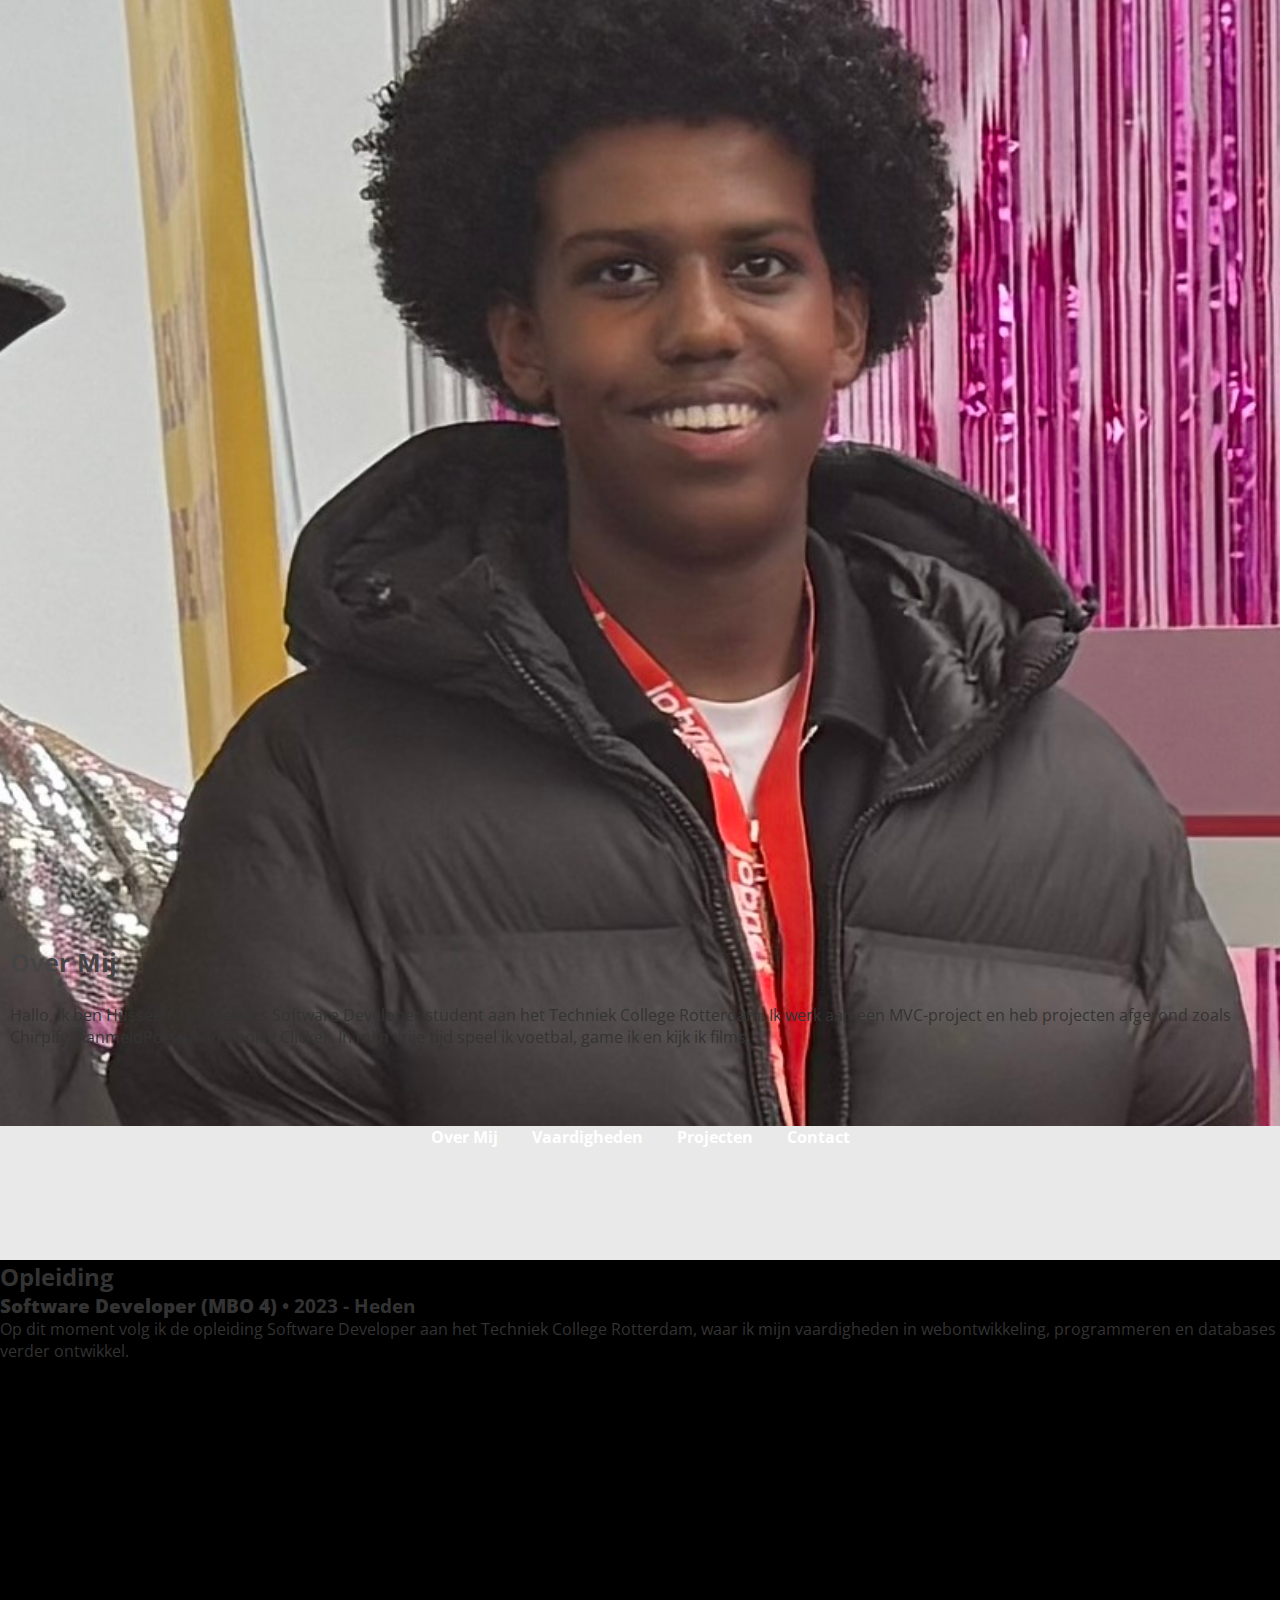
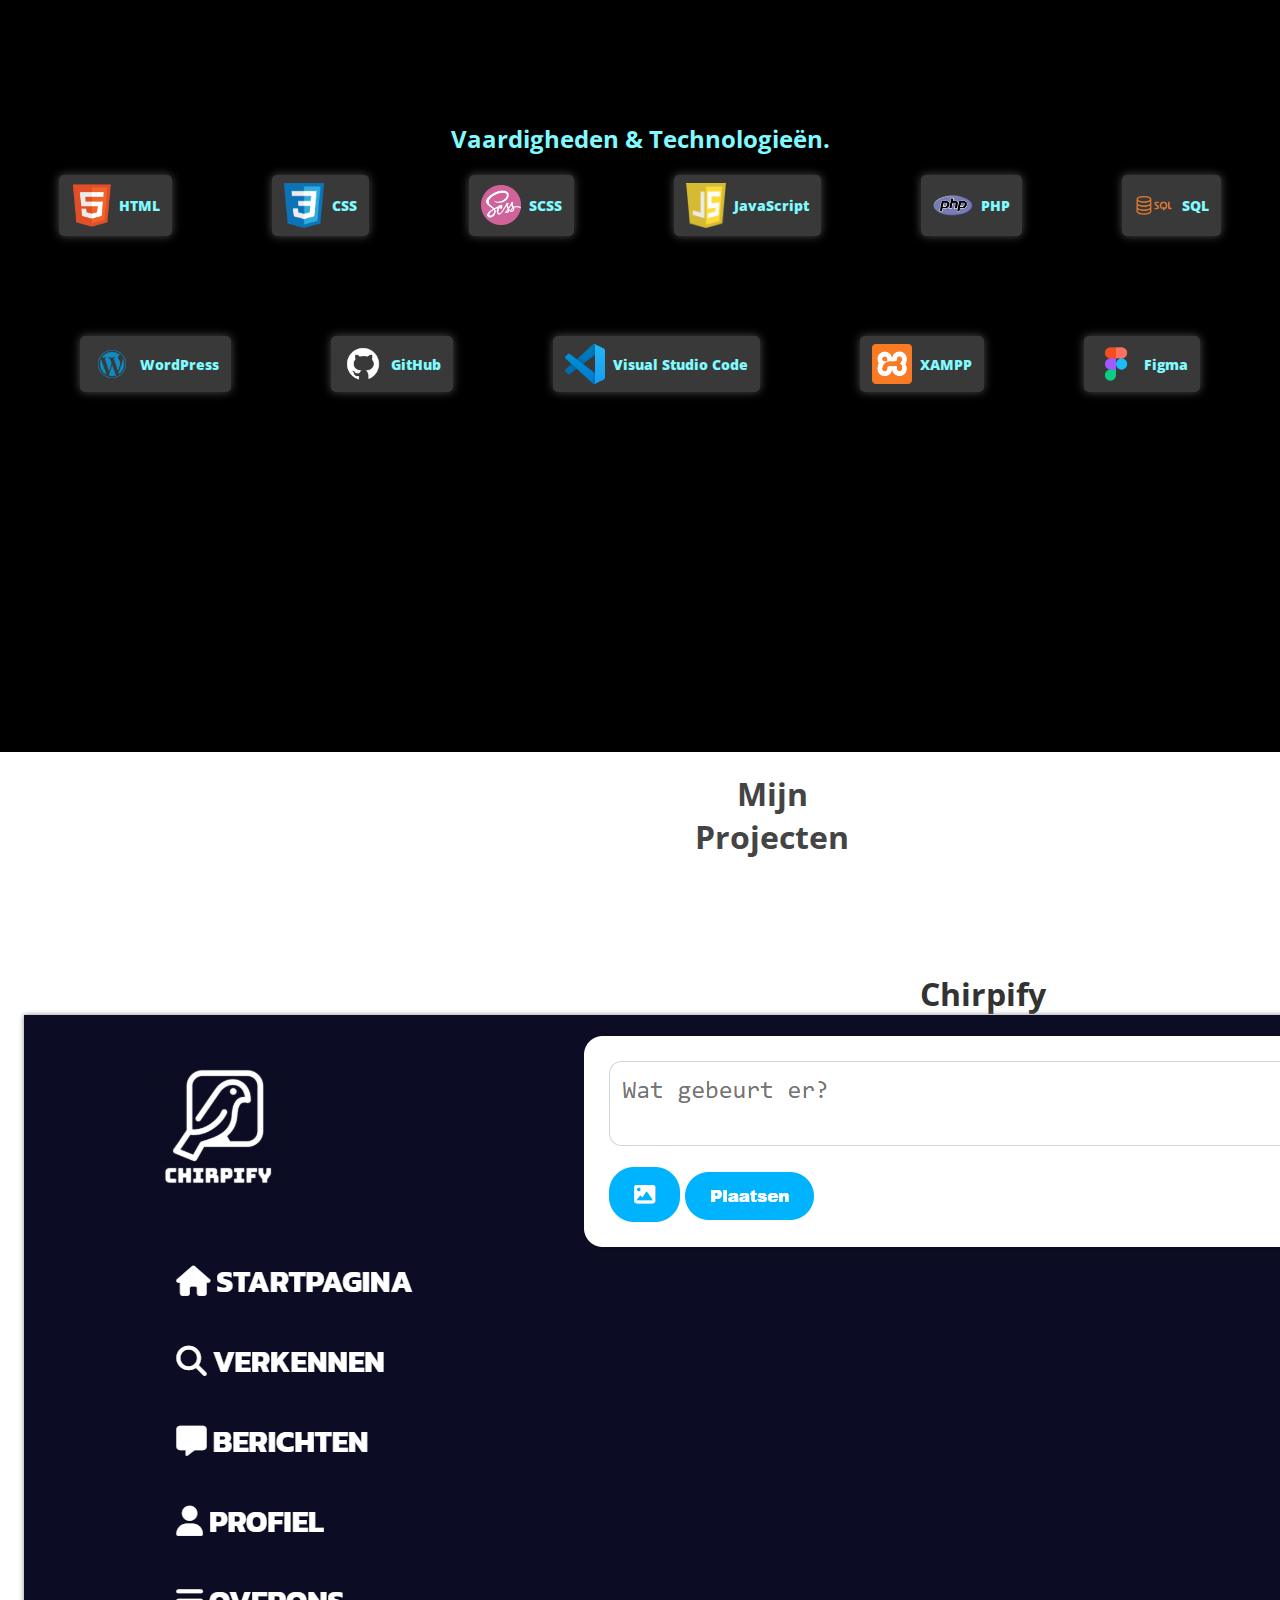
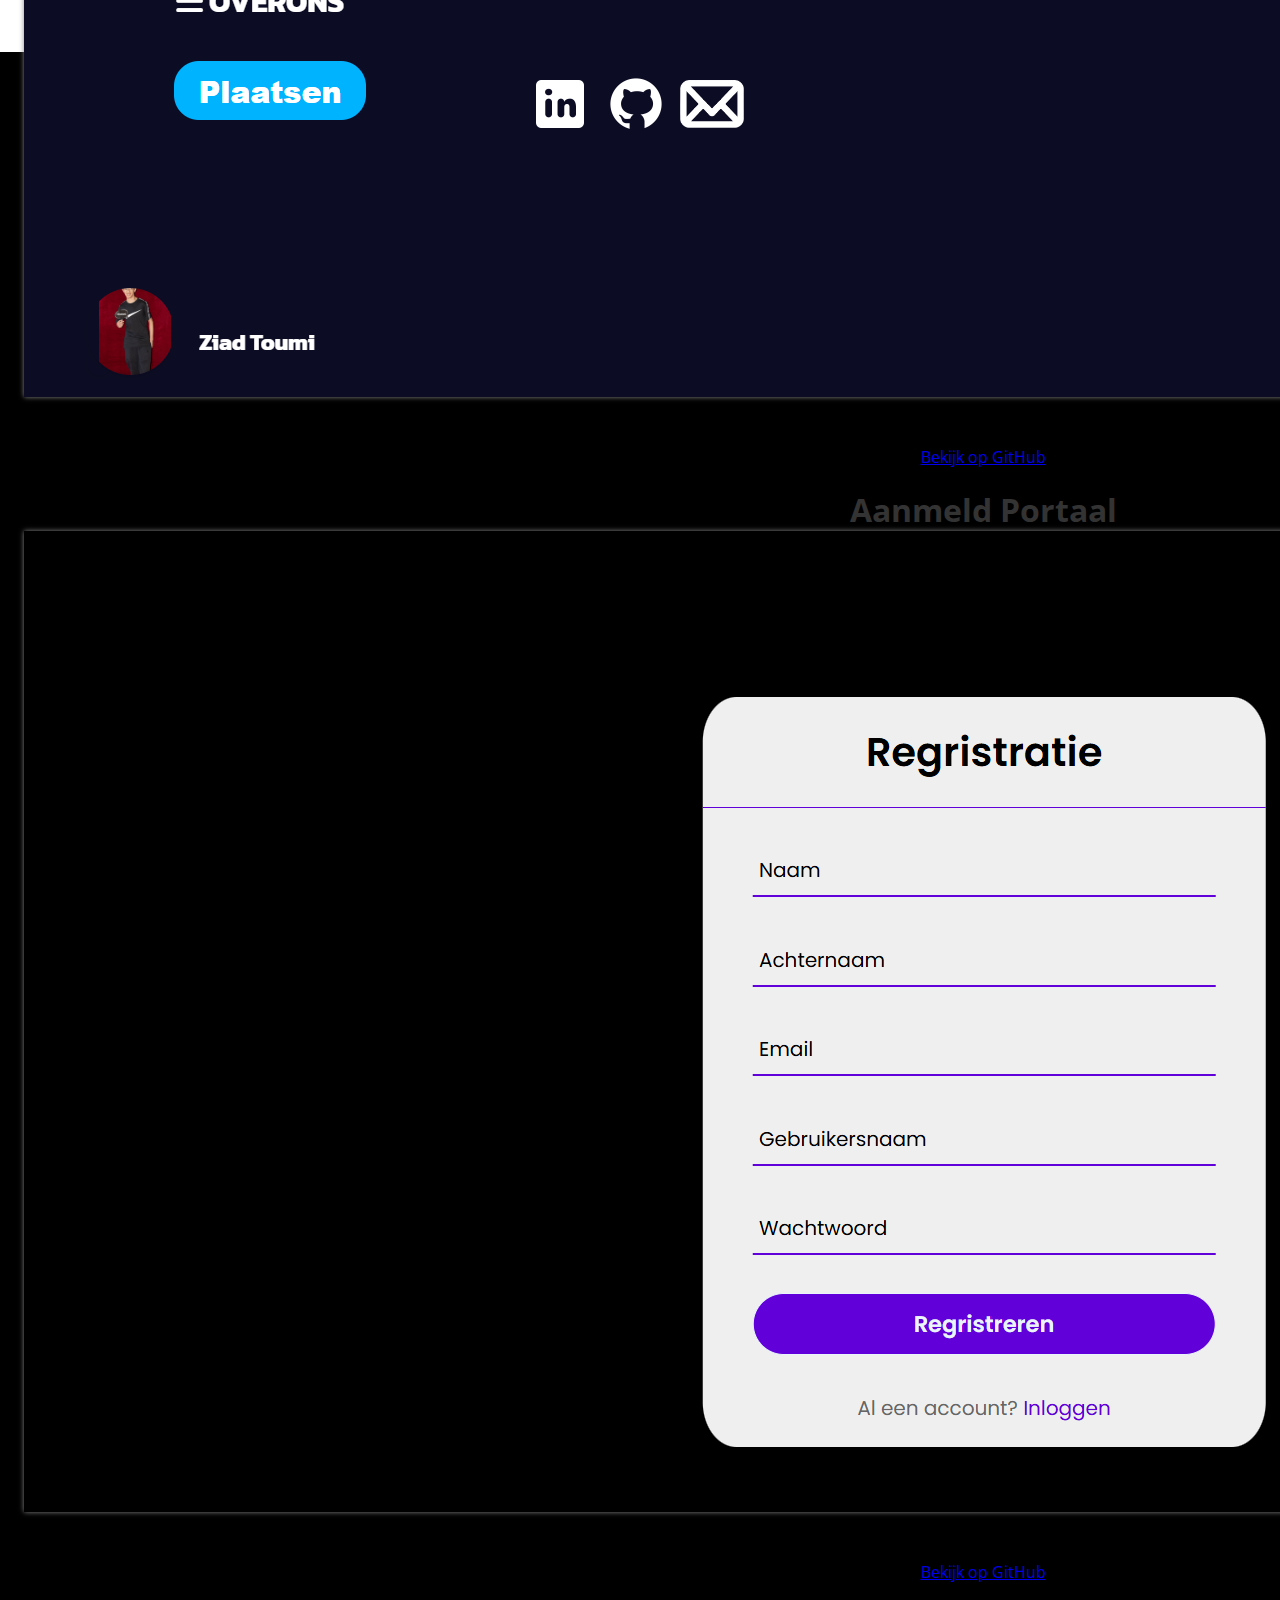
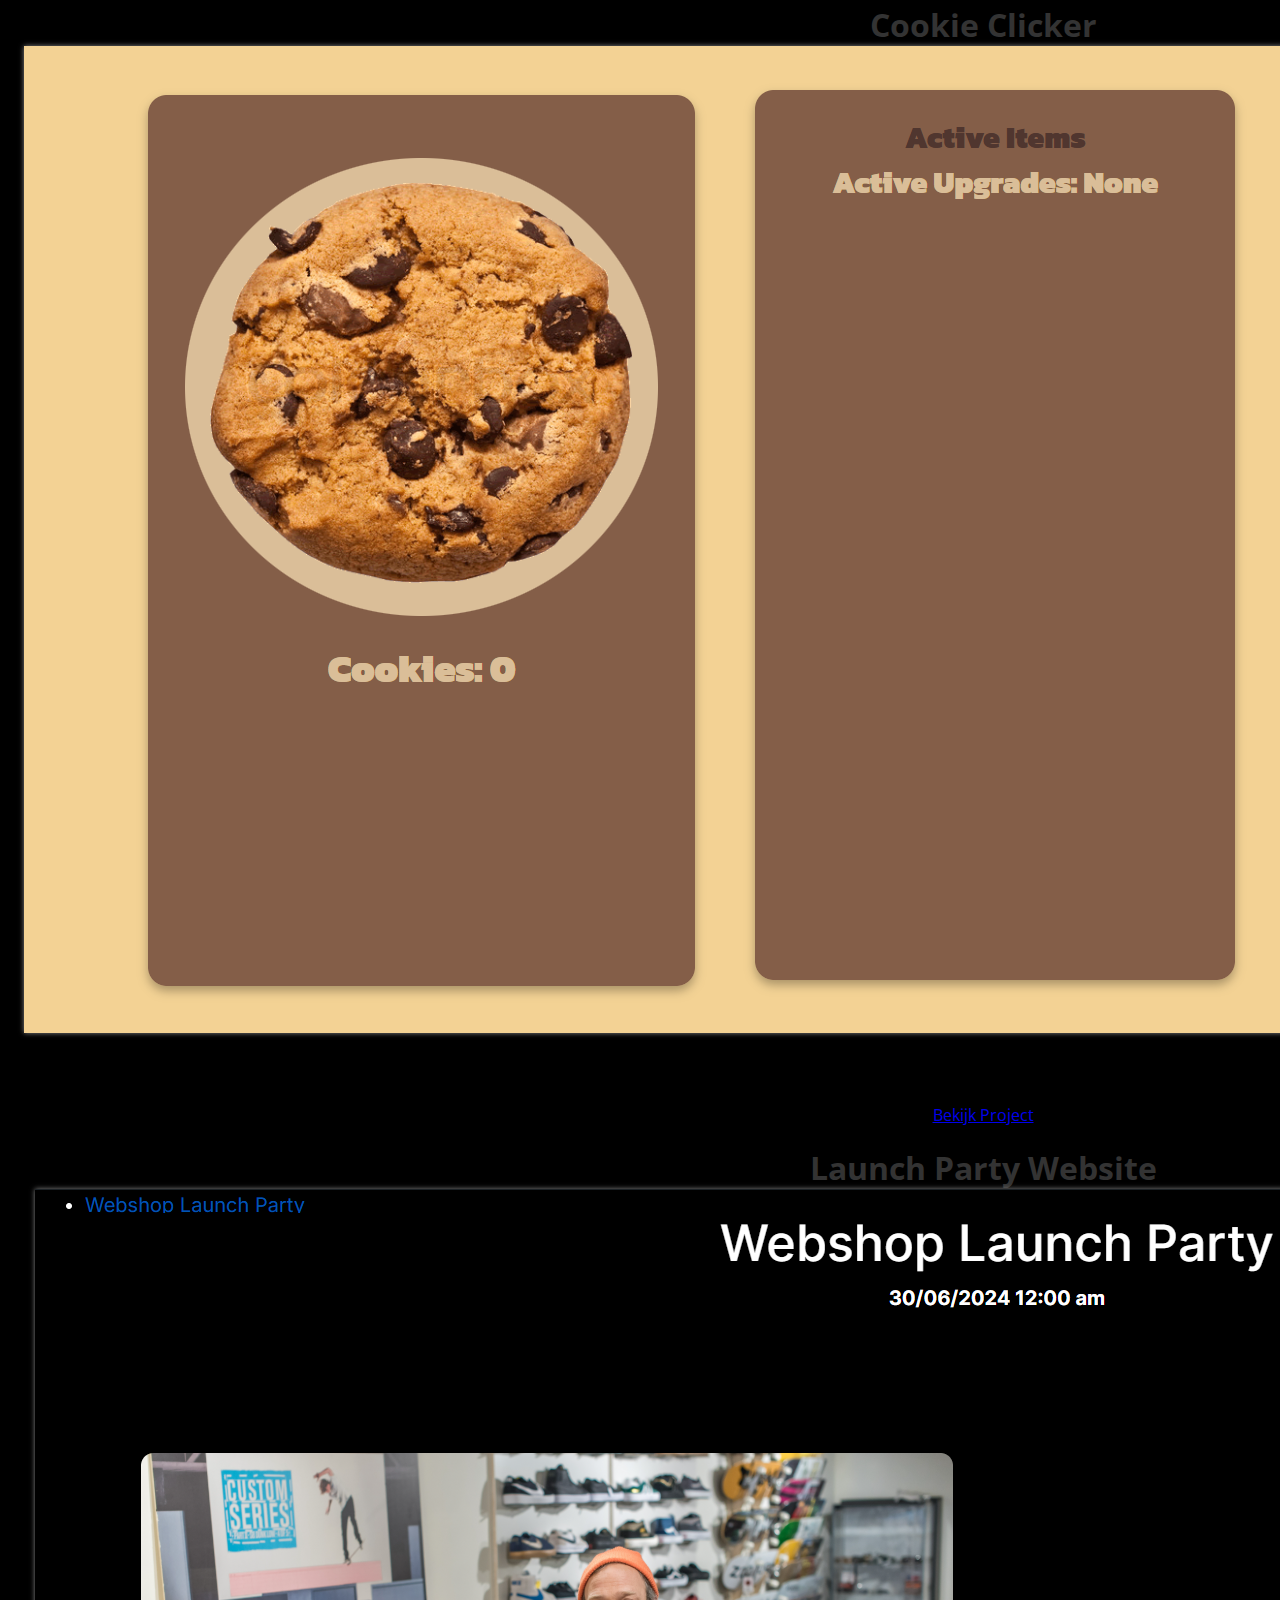
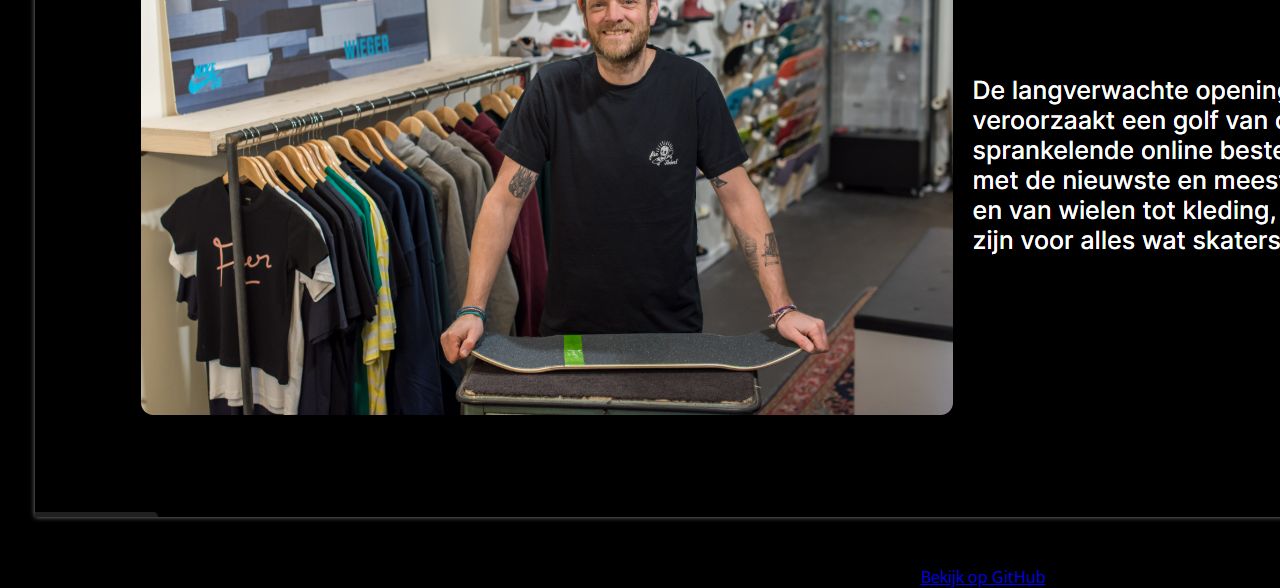
<file: index.html>
<!DOCTYPE html>
<html lang="nl">

<head>
  <meta charset="UTF-8">
  <meta name="viewport" content="width=device-width, initial-scale=1.0">
  <title>Husseen Aden - Portfolio</title>
  <link rel="preconnect" href="https://fonts.googleapis.com">
  <link rel="preconnect" href="https://fonts.gstatic.com" crossorigin>
  <link
    href="https://fonts.googleapis.com/css2?family=Kanit:ital,wght@0,100;0,200;0,300;0,400;0,500;0,600;0,700;0,800;0,900&family=Open+Sans:ital,wght@0,300..800;1,300..800&display=swap"
    rel="stylesheet">
  <link rel="stylesheet" href="style.css">
</head>

<body>
  <!-- Header Sectie -->
  <section id="header" class="kop">
<h1>Husseen Aden</h1>
<h2>Laatstejaars Student Software Developer</h2>
<a href="CV_Husseen Aden.pdf" class="download-cv-btn" download>Download CV</a>
<img src="afbeeldingen/profile.png" alt="Profiel foto van Husseen Aden">
    <nav class="navigatie">
      <a href="#over-mij">Over Mij</a>
      <a href="#vaardigheden">Vaardigheden</a>
      <a href="#projecten">Projecten</a>
      <a href="#contact">Contact</a>
    </nav>
  </section>


  <!-- Over Mij Sectie -->
  <section id="over-mij" class="over-mij">
    <h2>Over Mij</h2>
    <p>Hallo, ik ben Husseen, laatstejaars Software Developer student aan het Techniek College Rotterdam. Ik werk aan een
      MVC-project en heb projecten afgerond zoals Chirpify, AanmeldPortaal en Cookie Clicker. In mijn vrije tijd speel
      ik voetbal, game ik en kijk ik films.</p>
  </section>
  <!-- Opleidingen Sectie -->
  <section id="opleidingen" class="opleidingen">
    <h2>Opleiding</h2>
    <div class="opleiding-lijst">
      <!-- Opleiding 1 -->
      <div class="opleiding">
        <h3><strong>Software Developer (MBO 4)</strong> • 2023 - Heden</h3>
        <p>Op dit moment volg ik de opleiding Software Developer aan het Techniek College Rotterdam, waar ik mijn
          vaardigheden in webontwikkeling, programmeren en databases verder ontwikkel.</p>
      </div>
    </div>
  </section>


  <!-- Vaardigheden Sectie -->
  <section id="vaardigheden" class="vaardigheden">
    <h2>Vaardigheden & Technologieën.</h2>
    <div class="vaardigheid-set">
      <span><img src="afbeeldingen/html.png" alt="HTML">HTML</span>
      <span><img src="afbeeldingen/css.png" alt="CSS">CSS</span>
      <span><img src="afbeeldingen/scss.png" alt="SCSS">SCSS</span>
      <span><img src="afbeeldingen/js.png" alt="JavaScript">JavaScript</span>
      <span><img src="afbeeldingen/php.png" alt="PHP">PHP</span>
      <span><img src="afbeeldingen/sql.png" alt="SQL">SQL</span>
      <span><img src="afbeeldingen/wordpress.png" alt="WordPress">WordPress</span>
      <span><img src="afbeeldingen/github.png" alt="GitHub">GitHub</span>
      <span><img src="afbeeldingen/vscode.png" alt="Visual Studio Code">Visual Studio Code</span>
      <span><img src="afbeeldingen/xampp.png" alt="XAMPP">XAMPP</span>
      <span><img src="afbeeldingen/figma.png" alt="Figma">Figma</span>
    </div>
  </section>

  <section id="projecten" class="projecten">
    <h2>Mijn Projecten</h2>
    <div class="project-lijst">
      <!-- Project 1 -->
      <div class="project">
        <h3>Chirpify</h3>
        <a href="https://github.com/Husseen06/Twitter-Clone-Chirpify-" target="_blank"> <img
            src="afbeeldingen/chirpify.png" alt="Chirpify Project"></a>
        <p>In dit project heb ik een eenvoudige versie van Twitter nagebouwd met HTML, CSS, PHP en JavaScript. Ik heb
          een database opgezet met SQL om inloggegevens op te slaan en een zoekmachine geïmplementeerd met JavaScript.
<br><br>
        </p>
        <a href="https://github.com/Husseen06/Twitter-Clone-Chirpify-" target="_blank" class="btn">Bekijk op GitHub</a>
      </div>

      <!-- Project 2 -->
      <div class="project">
        <h3>Aanmeld Portaal</h3>
        <a href="https://github.com/Husseen06/AanmeldPortaal" target="_blank"><img src="afbeeldingen/regristatie.png"
            alt="Aanmeld-portaal"></a>
        <p>In dit project heb ik HTML, CSS, PHP en SQL gebruikt om een registratie- en inlogsysteem te bouwen.
          Gebruikers kunnen een account aanmaken en, na inloggen, hun profielnaam bekijken op het dashboard. <br><br> </p>
        <a href="https://github.com/Husseen06/AanmeldPortaal" target="_blank" class="btn">Bekijk op GitHub</a>
      </div>

      <!-- Project 3 -->
      <div class="project">
        <h3>Cookie Clicker</h3>
        <a href="CookieClikker/index.html" target="_blank"><img src="afbeeldingen/cookieclickerFoto.png"
            alt="Cookie Clicker Project"></a>
        <p>Een interactieve Cookie Clicker-game met HTML, CSS en JavaScript.
           De game biedt thema's, autoclickers en upgrades, georganiseerd met objectgeoriënteerd programmeren (OOP). <br><br><br></p>
        <a href="CookieClikker/index.html" target="_blank" class="btn">Bekijk Project</a>
      </div>
      <div class="project">
        <h3>Launch Party Website</h3>
        <a href="https://github.com/Husseen06/Webshop-Launch-Party-wordpress-" target="_blank"> <img
            src="afbeeldingen/webshop launch party.png" alt="Launch Party Website"> </a>
        <p>In dit project heb ik een Launch Party-website gemaakt met WordPress en de ACF-plugin voor een skateshop
          webshop. De site bevat informatie over de launch, een weergave van enkele producten en een knop waarmee
          bezoekers kunnen aangeven of ze komen.      <br>
        </p>
        <a href="https://github.com/Husseen06/Webshop-Launch-Party-wordpress-" target="_blank" class="btn">Bekijk op
          GitHub</a>
      </div>
    </div>
  </section>


  <!-- Footer Sectie -->
  <footer id="contact" class="contact">
    <span><a href="https://www.linkedin.com/in/husseen-aden-088692294/" target="_blank">
        <img src="afbeeldingen/linkedin.png" alt="LinkedIn"></a></span>
    <span><a href="https://github.com/Husseen06" target="_blank">
        <img src="afbeeldingen/github.png" alt="GitHub"></a></span>
    <span><a href="mailto:husseenahmed24@outlook.com" target="_blank">
        <img src="afbeeldingen/mail.png" alt="E-mail"></a></span>
    <p>© Copyright 2025 Husseen Aden - All Rights Reserved -</p>
  </footer>
  <script>
    // Smooth scroll navigation
    document.querySelectorAll('.navigatie a').forEach(anchor => {
      anchor.addEventListener('click', function (e) {
        e.preventDefault();
        const targetSection = document.querySelector(this.getAttribute('href'));
        window.scrollTo({
          top: targetSection.offsetTop - 0, // 20px offset voor header hoogte
          behavior: 'smooth'
        });
      });
    });
  </script>
</body>

</html>
</file>
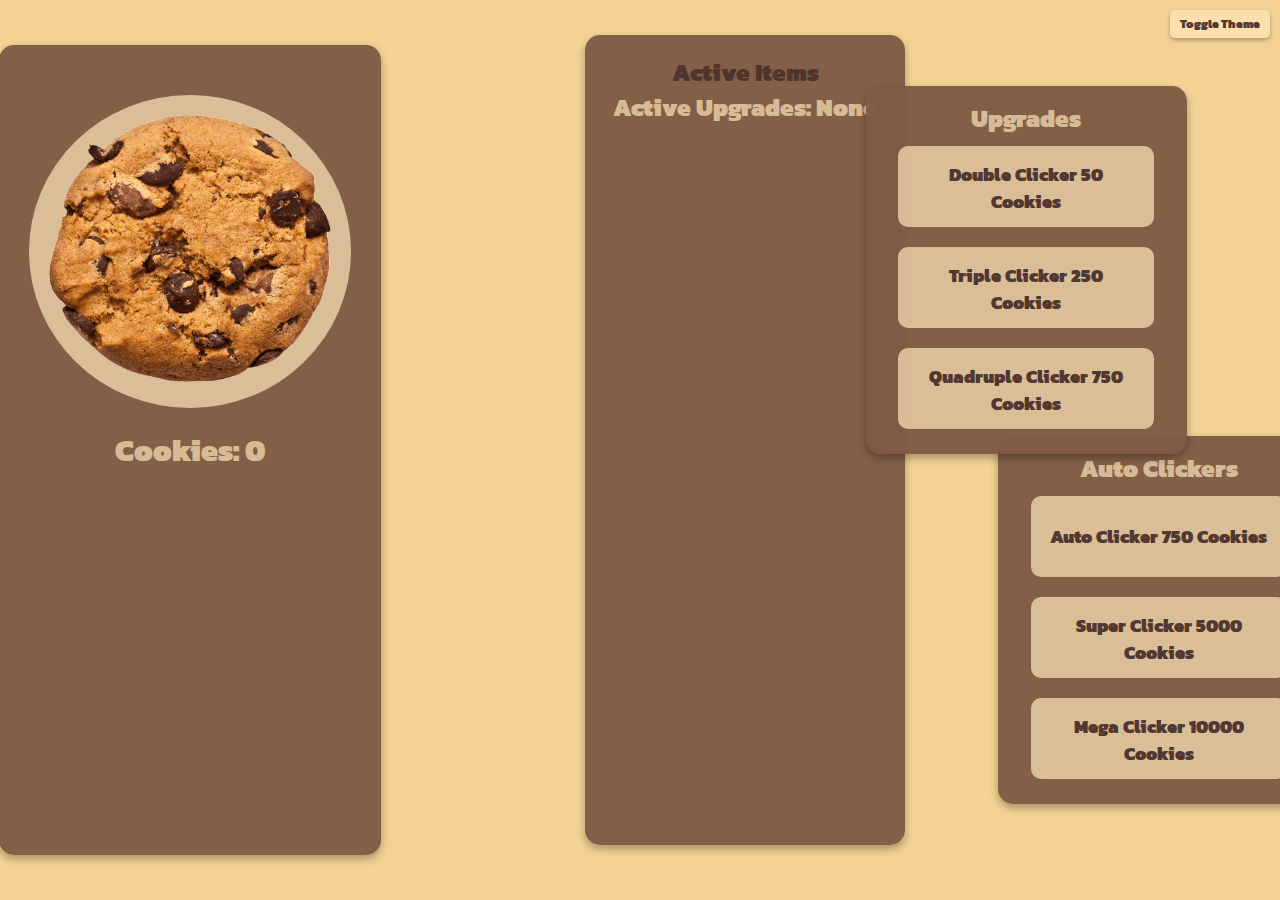
<file: CookieClikker/index.html>
<!DOCTYPE html>
<html lang="en">
<head>
    <meta charset="UTF-8">
    <meta name="viewport" content="width=device-width, initial-scale=1.0">
    <title>cookie clicker</title>
    <link rel="stylesheet" href="cookie.css">
    <link rel="preconnect" href="https://fonts.googleapis.com">
    <link rel="preconnect" href="https://fonts.gstatic.com" crossorigin>
    <link href="https://fonts.googleapis.com/css2?family=Kanit:wght@100;200;300;400;500;600;700;800;900&display=swap" rel="stylesheet">
</head>
<body>
   
    <button id="theme-toggle" class="theme-toggle">Toggle Theme</button>
    <div class="container">
        <div class="active-items">
            <h3>Active Items</h3>
            <h4 id="active-upgrades-list">Active Upgrades: None</h4>    
        </div>

        <div class="auto-clickers">
            <h2>Auto Clickers</h2>
            <button class="auto-clicker-item" id="auto-clicker">Auto Clicker 750 Cookies</button>
            <button class="auto-clicker-item" id="super-clicker">Super Clicker 5000 Cookies</button>
            <button class="auto-clicker-item" id="mega-clicker">Mega Clicker 10000 Cookies</button>
            <button class="auto-clicker-item hidden" id="rare-clicker">Rare Clicker 500000 Cookies</button>
            <button class="auto-clicker-item hidden" id="legendary-clicker">Legendary Clicker 2500000 Cookies</button>
            <button class="auto-clicker-item hidden" id="mythical-clicker">Mythical Clicker 6000000 Cookies</button>
            <button class="auto-clicker-item hidden" id="ultra-clicker">Ultra Clicker 10000000 Cookies</button>
            <button class="auto-clicker-item hidden" id="supreme-clicker">Supreme Clicker 25000000 Cookies</button>
            <button class="auto-clicker-item hidden" id="godly-clicker">Godly Clicker 50000000 Cookies</button>
        </div>

        <div id="cookie-section">
            <div id="cookie-container">
                <img src="koekje.png" alt="Cookie" id="cookie" draggable="false">
                <span id="floating-text">+0</span>
            </div>
            <p>Cookies: <span id="cookie-count">0</span></p>
        </div>

        <div class="upgrades">
            <h2>Upgrades</h2>
            <button class="upgrade-item">Double Clicker 50 Cookies</button>
            <button class="upgrade-item">Triple Clicker 250 Cookies</button>
            <button class="upgrade-item">Quadruple Clicker 750 Cookies</button>
            <button class="upgrade-item hidden" id="quintuple-clicker">Quintuple Clicker 1500 Cookies</button>
            <button class="upgrade-item hidden" id="sextuple-clicker">Sextuple Clicker 5000 Cookies</button>
            <button class="upgrade-item hidden" id="septuple-clicker">Septuple Clicker 12000 Cookies</button>
        </div>
    </div>

    <script src="cookie.js"></script>
    <script>
       const themeToggleButton = document.getElementById('theme-toggle');
const cookieImage = document.getElementById('cookie');

themeToggleButton.addEventListener('click', () => {
    
    document.body.classList.toggle('inverted-theme');

  
    if (document.body.classList.contains('inverted-theme')) {
        cookieImage.src = "wit koekje.png"; 
    } else {
        cookieImage.src = "koekje.png"; 
    }
});

    </script>
</body>
</html>
</file>
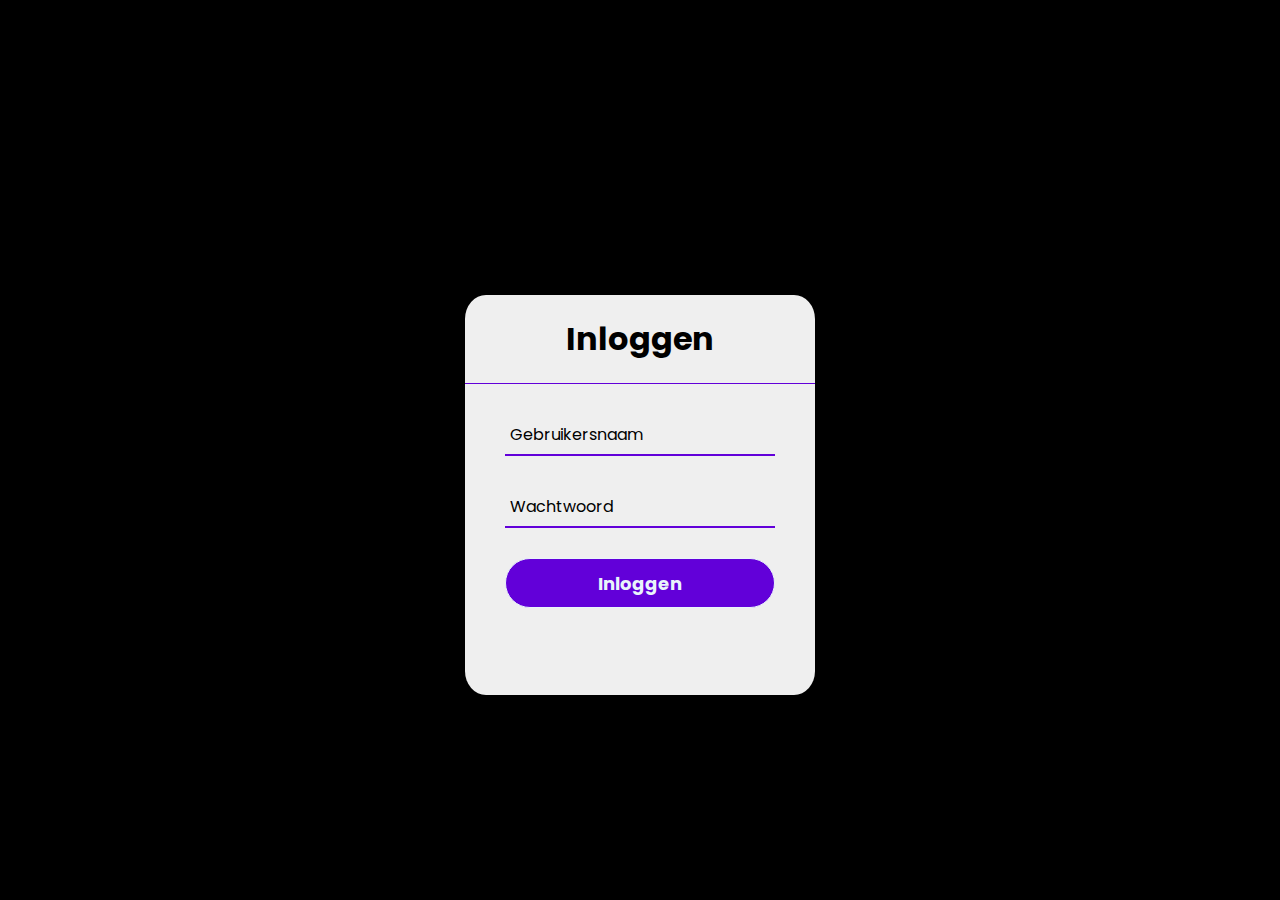
<file: Regristratie-Inlog/login.html>
<!DOCTYPE html>
<html lang="en">

<head>
  <meta charset="UTF-8">
  <meta name="viewport" content="width=device-width, initial-scale=1.0">
  <link rel="stylesheet" href="goed.css">
  <title>Inlog</title>
</head>

<body>

  <div class="box">
    <h1>Inloggen</h1>
    <form method="POST" action="login.php">
      <div class="txt_field">
        <input type="text" required id="gebruikersnaam" name="gebruikersnaam" />
        <span></span>
        <label for="gebruikersnaam">Gebruikersnaam
        </label>


      </div>
      <div class="txt_field">
        <input type="password" required id="wachtwoord" name="wachtwoord" />
        <span></span>
        <label for="wachtwoord">Wachtwoord</label>

      </div>


      <input type="submit" value="Inloggen">
    </form>

</body>

</html>
</file>
<file: style.css>
/* Algemene Opmaak */
* {
  margin: 0;
  padding: 0;
  box-sizing: border-box;
  font-family: "Open Sans", sans-serif;
  user-select: none;

}

body {
  font-family: Arial, sans-serif;
  color: #333;
  background-color: #000000;
  overflow-x: hidden;
  /* Voorkomt horizontale scroll */
}

/* Header Sectie */
.kop {
  text-align: center;
  padding: 60px 0;
  color: #fff;
  height: 100vh;
  /* 100% van de viewport hoogte */
  display: flex;
  flex-direction: column;
  justify-content: center;
  background-image: url(afbeeldingen/coding-background.jpg)
}


.kop h1 {
  font-size: 2.5rem;
  margin-bottom: 10px;
}

.kop p {
  font-size: 1.2rem;
  color: #ffffff;
}

.navigatie a {
  margin: 0 15px;
  color: #ffffff;
  text-decoration: none;
  font-weight: bold;
}

.navigatie a:hover {
  color: #80fbff;
}

/* Over Mij Sectie */
.over-mij {
  height: 40vh;
  /* 100% van de viewport hoogte */
  padding: 20px 10px;
  margin: 0 auto;
  background-color: #e9e9e9;
  display: flex;
  flex-direction: column;
  text-align: left;

}

.over-mij img {
  width: 300px;
  border-radius: 5%;
  position: relative;
  left: 1200px;
  top: -160px;
  box-shadow: 0 0 10px rgba(0, 0, 0, 0.3);
}

.over-mij p {
  position: relative;
  font-size: 16px;
  top: 30px;
  text-align: left;
}

.over-mij h2 {
  color: #444;
  margin-bottom: 20px;
  font-size: 25px;
  font-weight: 700;
  position: relative;
  top: 25px;
}

/* Werkervaring Sectie */

/* Vaardigheden Sectie */
.vaardigheden {
  height: 110vh;
  /* 100% van de viewport hoogte */
  padding: 20px;
  background-color: #000000;
  display: flex;
font-weight: 800;
  flex-direction: column;
  justify-content: center;
  align-items: center;
}

.vaardigheden h2 {
  color:#80fbff;;
  margin-bottom: 20px;
}

.vaardigheid-set {
  display: flex;
  flex-wrap: wrap;
  justify-content: center;
  gap: 100px;
}

.vaardigheid-set span {
  display: flex;
  align-items: center;
  background-color: #393939;
  color: #80fbff;;
  padding: 8px 12px;
  border-radius: 5px;
  font-size: 0.9rem;
  box-shadow: 0 0 10px rgba(255, 255, 255, 0.3);
}

.vaardigheid-set span img {
  width: 40px;
  /* Aangepaste grootte voor afbeeldingen */
  height: auto;
  margin-right: 8px;
}

/* Projecten Sectie */
.projecten {
  height: 100vh;
  /* 100% van de viewport hoogte */
  padding: 20px;
  background-color: #ffffff;
  display: flex;
  flex-direction: row;
  justify-content: space-between;
}

.projecten img {
  box-shadow: 0 0 5px rgba(135, 135, 135, 3.3);
}

.projecten h2 {
  color: #444;
  margin-bottom: 20px;
  font-size: 2rem;
  text-align: center;
  position: relative;
  top: 0px;
  left: 675px;
}

.project {
  margin-bottom: 20px;
  position: relative;
  top: 200px;
  left: -150px;
  text-align: center;
}

.project h3 {
  font-size: 2rem;
  color: #333;
}

.project p {
  color: #000000;
}

.project-buttons {
  margin-top: 10px;
  font-weight: 800;
}

.project-link {
  display: inline-block;
  margin-right: 10px;
  padding: 8px 16px;
  color: #80fbff;
  background-color: #000000;
  border-radius: 4px;
  text-decoration: none;
}

.project-link:hover {
  background-color: #333;
}

.github-button {
  background-color: #000000;
}

.github-button:hover {
  background-color: #333;
}

footer {
  height: 5vh;
}

/* Contact Sectie */
footer.contact {
  background-color: #000000;
  color: #fff;
  text-align: center;
  padding: 20px 0;
}

footer span img {
  width: 5vw;
  /* Aangepaste grootte voor afbeeldingen */
  margin-right: 8px;
}

footer.contact a {
  color: #fff;
  text-decoration: none;
}

footer.contact span {
  position: relative;
  /* Ensures links are positioned above other elements */
  z-index: 10;
}

footer.contact a:hover {
  text-decoration: underline;
}
</file>
<file: CookieClikker/cookie.css>
* {
    font-family: "Kanit", sans-serif;
    font-weight: 1000;
    user-select: none;
    margin: 0;
    padding: 0;
    box-sizing: border-box;
    color: #4e342ef8;
}

body {
    display: flex;
    justify-content: center;
    align-items: center;
    height: 100vh;
    background-color: #f3d294;
    text-align: center;
    transition: background-color 0.3s, color 0.3s;
}

.container {
    display: flex;
    flex-direction: row;
    justify-content: space-between;
    align-items: center;
    width: 80vw;
}

.active-items {
    position: absolute;
    top: 25px;
    left: 585px;
    width: 25vw;
    height: 90vh;
    background-color: #7f5945f5;
    border-radius: 15px;
    overflow-y: auto;
    padding: 20px 10px;
    margin: 10px 0;
    box-shadow: 0px 4px 8px rgba(0, 0, 0, 0.3);
    transition: background-color 0.3s;
}

.active-items h4 {
    margin-bottom: 10px;
    color: #fee6bab4;
    font-size: 1.5em;
}

.auto-clickers {
    position: relative;
    left: 870px;
    top: 170px;
}

.upgrades {
    position: relative;
    left: 35px;
    top: -180px;
}

.auto-clickers, .upgrades {
    background-color: #7f5945f5;
    border-radius: 15px;
    margin: 10px 0;
    padding: 15px 10px;
    width: 600vw;
    box-shadow: 0px 4px 8px rgba(0, 0, 0, 0.3);
    transition: background-color 0.3s;
}

.auto-clicker-item, .upgrade-item {
    background-color: #fee6bab4;
    margin: 10px 0;
    border-radius: 10px;
    padding: 15px;
    font-size: 18px;
    cursor: pointer;
    border: none;
    height: 9vh;
    width: 20vw;
    transition: background-color 0.3s, color 0.3s;
}

.hidden {
    display: none;
}


#cookie-section {
    background-color: #7f5945f5;
    border-radius: 15px;
    padding: 30px;
    box-shadow: 0px 4px 8px rgba(0, 0, 0, 0.3);
    position: relative;
    top: 0px;
    left: -450px;
    height: 90vh;
    width: 100vw;
    transition: background-color 0.3s;
}

#cookie-count {
    color: #fee6bab4;
}

p {
    font-size: 30px;
}

#cookie-container {
    margin: 20px 0;
    background-color: #fee6bab4;
    border-radius: 50%;
    padding: 20px;
    transition: background-color 0.3s;
}

#cookie {
    width: 22vw;
    cursor: pointer;
    transition: transform 0.2s ease-in-out;
}

#cookie:active {
    transform: scale(0.9);
}

#floating-text {
    position: absolute;
    top: 30%;
    left: 80%;
    transform: translate(-50%, -50%);
    font-size: 24px;
    font-weight: bold;
    color: white;
    pointer-events: none;
    opacity: 0;
}

@keyframes float {
    0% {
        transform: translate(-50%, -50%);
        opacity: 1;
    }

    100% {
        transform: translate(-50%, -150%);
        opacity: 0;
    }
}

.show {
    animation: float 1s ease-out forwards;
}

h2, h4, p {
    color: #fee6bab4;
}

h3 {
    font-size: 1.5em;
}
.theme-toggle {
    position: absolute;
    top: 10px;
    right: 10px;
    background-color: #fee6bab4;
    border: none;
    border-radius: 5px;
    padding: 5px 10px;
    font-size: 12px;
    cursor: pointer;
    box-shadow: 0px 2px 4px rgba(0, 0, 0, 0.3);
}

.inverted-theme {
    
    background-color: #4E342E;
    color: #4E342E;
}

.inverted-theme {
    background-color: rgb(244, 213, 147)
 }

 

.inverted-theme .auto-clickers, 
.inverted-theme .upgrades, 
.inverted-theme .active-items, 
.inverted-theme #cookie-section {
    background-color: #fee6bab4;
    color: #4E342E;
}

.inverted-theme .auto-clicker-item,
.inverted-theme .upgrade-item,
.inverted-theme #cookie-container { 
    background-color: #4E342E;
    color: #fee6bab4;
}

.inverted-theme h2, .inverted-theme h4, .inverted-theme p {
    color: #4E342E;
}

.inverted-theme .theme-toggle {
    background-color: #4E342E;
    color: #fee6bab4;
}

.inverted-theme #cookie-count {
    color: #4E342E;
}
@media screen and (max-width: 600px) {
    .auto-clickers, .upgrades {
        background-color: #7f5945f5;
        border-radius: 15px;
        margin: 10px 0;
        padding: 15px 10px;
        width: 40vw;
        height: 40vh;
        box-shadow: 0px 4px 8px rgba(0, 0, 0, 0.3);
        transition: background-color 0.3s;
        position: relative;
        left: -80px;
    }

    .auto-clicker-item, .upgrade-item {
        background-color: #fee6bab4;
        margin: 10px 0;
        border-radius: 10px;
        padding: 15px;
        font-size: 18px;
        cursor: pointer;
        border: none;
        height: 7vh;
        width:30vw;
        transition: background-color 0.3s, color 0.3s;
    }
    #cookie-section {
        width: 100vw;
        height: auto;
        padding: 20px;
        position: relative;
        left: -80px;
    }

  
    #cookie-container {
        padding: 15px;
        
    }

    #cookie {
        width: 25vw;
    }
    
    
}
</file>
<file: Regristratie-Inlog/goed.css>
@import url('https://fonts.googleapis.com/css2?family=Noto+Sans:wght@700&family=Poppins:wght@400;500;600&display=swap');

* {
  margin: 0;
  padding: 0;
  box-sizing: border-box;
  font-family: "Poppins", sans-serif;
}

body {
  margin: 0;
  padding: 0;
  background: #000000;
  height: 100vh;
  overflow: hidden;
}

.logo {
  position: absolute;
  top: -140px;
  left: 160px;
  width: 150px;
}

.box {
  position: absolute;
  top: 55%;
  left: 50%;
  transform: translate(-50%, -50%);
  height: 400px;
  width: 350px;
  background: rgb(239, 239, 239);
  border-radius: 6%;
  box-shadow: 10px 10px 15px rgba(0, 0, 0, 0.05);
}

.box h1 {
  text-align: center;
  padding: 20px 0;
  border-bottom: 1px solid #6200d9;
}

.box form {
  padding: 0 40px;
  box-sizing: border-box;
}

form .txt_field {
  position: relative;
  border-bottom: 2px solid #6200d9;
  margin: 30px 0;
}

.txt_field input {
  width: 100%;
  padding: 0 5px;
  height: 40px;
  font-size: 16px;
  border: none;
  background: none;
  outline: none;
}

.txt_field label {
  position: absolute;
  top: 50%;
  left: 5px;
  color: #000000;
  transform: translateY(-50%);
  font-size: 16px;
  pointer-events: none;
  transition: .5s;
}

.txt_field span::before {
  content: '';
  position: absolute;
  top: 40px;
  left: 0;
  width: 0%;
  height: 2px;
  background: #6200d9;
  transition: .5s;
}

.txt_field input:focus~label,
.txt_field input:valid~label {
  top: -5px;
  color: #d926b8;
}

.txt_field input:focus~span::before,
.txt_field input:valid~span::before {
  width: 100%;
}

.pass {
  margin: -5px 0 20px 5px;
  color: #a6a6a6;
  cursor: pointer;
}

.pass:hover {
  text-decoration: underline;
}

input[type="submit"] {
  width: 100%;
  height: 50px;
  border: 1px solid;
  background: #6200d9;
  border-radius: 25px;
  font-size: 18px;
  color: #e9f4fb;
  font-weight: 700;
  cursor: pointer;
  outline: none;
}

input[type="submit"]:hover {
  border-color: #2691d9;
  transition: .5s;
}

.signup_link {
  margin: 30px 0;
  text-align: center;
  font-size: 16px;
  color: #666666;
}

.signup_link a {
  color: #6200d9;
  text-decoration: none;
}

.signup_link a:hover {
  text-decoration: underline;
}

@media only screen and (max-width: 600px) {
  .center {
    position: absolute;
    top: 55%;
    left: 50%;
    transform: translate(-50%, -50%);
    width: 400px;
    height: 600px;
    background: white;
    border-radius: 10px;
    box-shadow: 10px 10px 15px rgba(0, 0, 0, 0.05);
  }

  .logo {
    position: absolute;
    top: -130px;
    left: 120px;
    width: 130px;
  }
}
</file>
